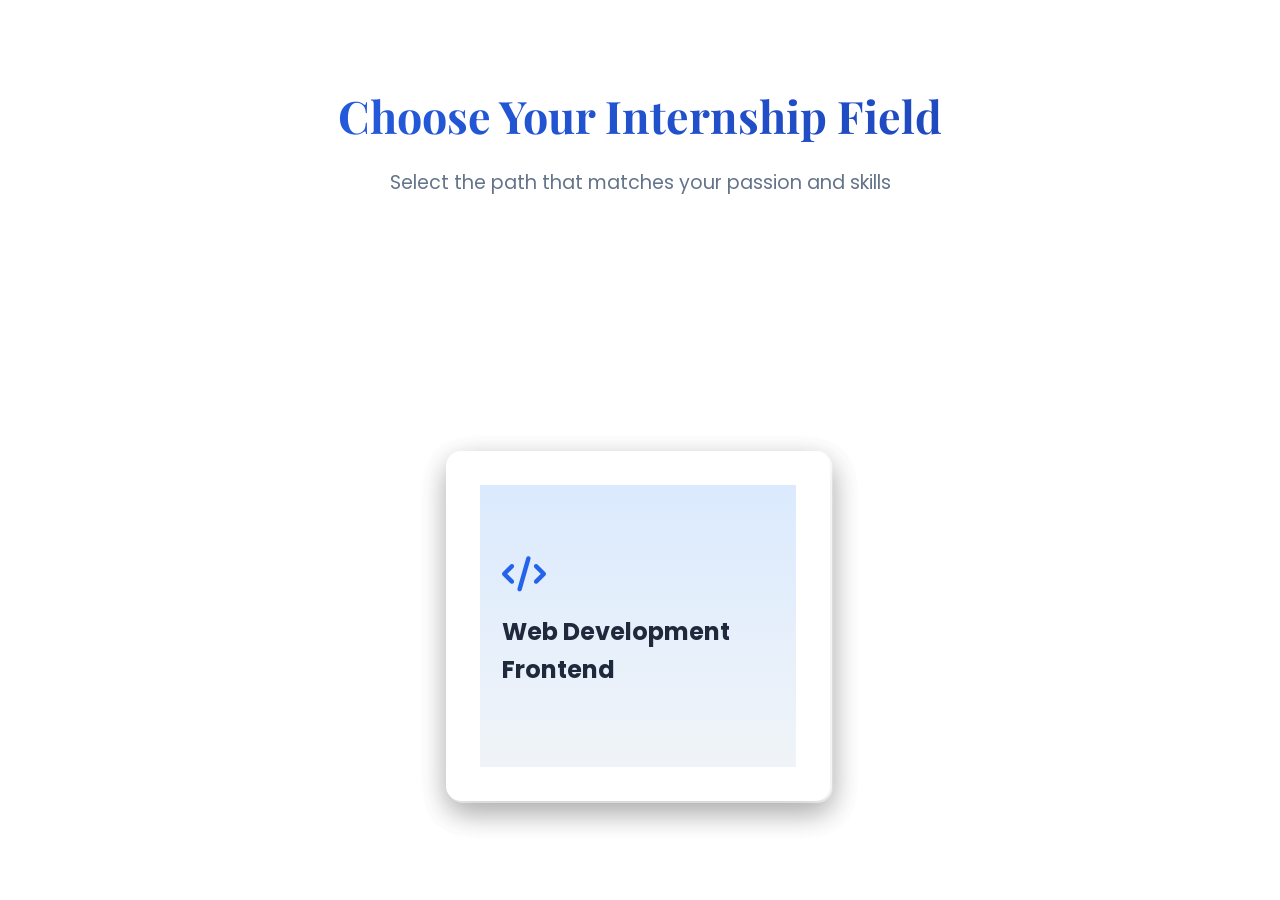
<file: index.html>
<!DOCTYPE html>
<html lang="en">
<head>
    <meta charset="UTF-8">
    <meta name="viewport" content="width=device-width, initial-scale=1.0">
    <title>Marshmallow Projects - Internship Portal</title>
    <link rel="stylesheet" href="CSS/index.css">
    <link rel="stylesheet" href="https://cdnjs.cloudflare.com/ajax/libs/font-awesome/6.4.0/css/all.min.css">
    <link href="https://fonts.googleapis.com/css2?family=Poppins:wght@300;400;500;600;700&family=Playfair+Display:wght@600;700&display=swap" rel="stylesheet">
</head>
<body>
    <!-- Internship Selection Section -->
    <section class="internships" id="internships">
        <div class="section-header">
            <h2>Choose Your Internship Field</h2>
            <p>Select the path that matches your passion and skills</p>
        </div>

        <div class="internship-grid">
            <!-- Web Development -->
            <div class="internship-card" data-field="web-development" tabindex="0" role="button" aria-pressed="false">
                <div class="card-inner">
                    <div class="card-front">
                        <div class="card-icon"><i class="fas fa-code"></i></div>
                        <h3>Web Development Frontend</h3>
                    </div>
                    <div class="card-back">
                        <p>Master frontend technologies. Build responsive, scalable web applications using modern frameworks.</p>
                        <ul class="skills-list">
                            <li><i class="fas fa-check-circle"></i> HTML5</li>
                            <li><i class="fas fa-check-circle"></i> CSS</li>
                            <li><i class="fas fa-check-circle"></i> JavaScript</li>
                        </ul>
                        <button class="explore-btn" onclick="window.location.href='Coming Soon.html'">Explore <i class="fas fa-arrow-right"></i></button>
                    </div>
                </div>
            </div>

            <!-- UI/UX & Graphic Design -->
            <div class="internship-card" data-field="ux-design" tabindex="0" role="button" aria-pressed="false">
                <div class="card-inner">
                    <div class="card-front">
                        <div class="card-icon"><i class="fas fa-pencil-ruler"></i></div>
                        <h3>UI/UX & Graphic Design</h3>
                    </div>
                    <div class="card-back">
                        <p>Create beautiful and intuitive user experiences. Learn design principles, prototyping, and user research methodologies.</p>
                        <ul class="skills-list">
                            <li><i class="fas fa-check-circle"></i> Figma & Adobe XD</li>
                            <li><i class="fas fa-check-circle"></i> User Research</li>
                            <li><i class="fas fa-check-circle"></i> Prototyping</li>
                        </ul>
                        <button class="explore-btn" onclick="window.location.href='HTML/Ux internship.html'">Explore <i class="fas fa-arrow-right"></i></button>
                    </div>
                </div>
            </div>

            <!-- Data Science -->
            <div class="internship-card" data-field="data-science" tabindex="0" role="button" aria-pressed="false">
                <div class="card-inner">
                    <div class="card-front">
                        <div class="card-icon"><i class="fas fa-chart-line"></i></div>
                        <h3>Data Science</h3>
                    </div>
                    <div class="card-back">
                        <p>Analyze data and uncover insights. Work with machine learning models, statistics, and big data technologies.</p>
                        <ul class="skills-list">
                            <li><i class="fas fa-check-circle"></i> Python & R</li>
                            <li><i class="fas fa-check-circle"></i> TensorFlow & PyTorch</li>
                            <li><i class="fas fa-check-circle"></i> Data Visualization</li>
                        </ul>
                        <button class="explore-btn" onclick="window.location.href='Coming Soon.html'">Explore <i class="fas fa-arrow-right"></i></button>
                    </div>
                </div>
            </div>
            <!-- Digital Marketing -->
            <div class="internship-card" data-field="digital-marketing" tabindex="0" role="button" aria-pressed="false">
                <div class="card-inner">
                    <div class="card-front">
                        <div class="card-icon"><i class="fas fa-bullhorn"></i></div>
                        <h3>Digital Marketing</h3>
                    </div>
                    <div class="card-back">
                        <p>Grow brands through digital channels. Master SEO, social media, content strategy, and analytics.</p>
                        <ul class="skills-list">
                            <li><i class="fas fa-check-circle"></i> SEO & SEM</li>
                            <li><i class="fas fa-check-circle"></i> Social Media Marketing</li>
                            <li><i class="fas fa-check-circle"></i> Analytics</li>
                        </ul>
                        <button class="explore-btn" onclick="window.location.href='Coming Soon.html'">Explore <i class="fas fa-arrow-right"></i></button>
                    </div>
                </div>
            </div>
        </div>
    </section>
<script src="Js/index.js"></script>
</body>
</html>
</file>
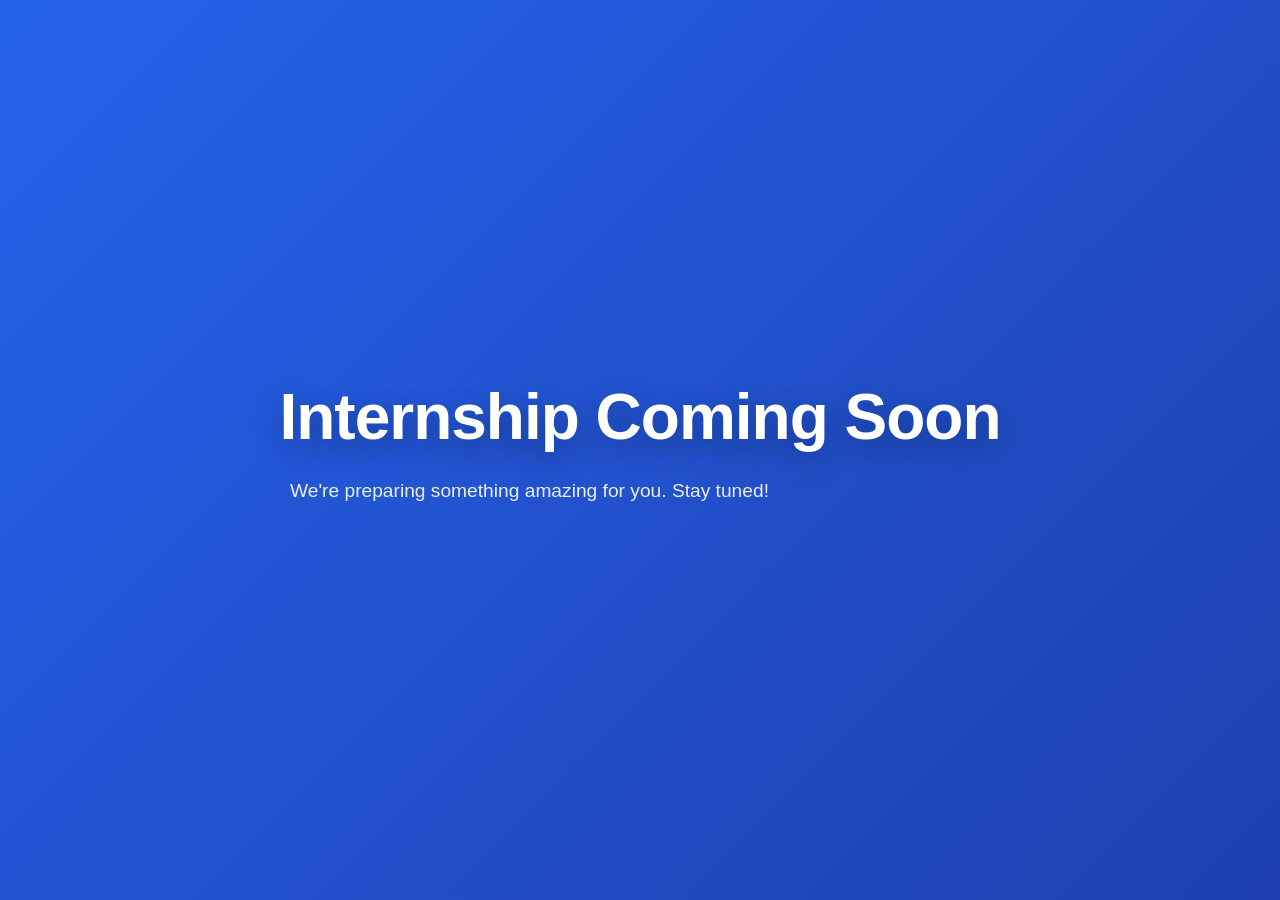
<file: Coming Soon.html>
<!DOCTYPE html>
<html lang="en">
<head>
    <meta charset="UTF-8">
    <meta name="viewport" content="width=device-width, initial-scale=1.0">
    <title>Coming Soon - Marshmallow Projects</title>
</head>
<body style="margin: 0; padding: 0; min-height: 100vh; display: flex; align-items: center; justify-content: center; background: linear-gradient(135deg, #2563EB 0%, #1E40AF 100%); font-family: 'Poppins', -apple-system, BlinkMacSystemFont, 'Segoe UI', sans-serif;">
    <div style="text-align: center; padding: 2rem;">
        <h1 style="font-size: 4rem; font-weight: 700; color: white; margin: 0; text-shadow: 0 10px 30px rgba(0, 0, 0, 0.3); letter-spacing: -1px; line-height: 1.2;">
            Internship Coming Soon
        </h1>
        <p style="font-size: 1.2rem; color: rgba(255, 255, 255, 0.9); margin-top: 1.5rem; max-width: 500px;">
            We're preparing something amazing for you. Stay tuned!
        </p>
    </div>
</body>
</html>
</file>
<file: CSS/index.css>
/* ========================================
   GLOBAL STYLES
   ======================================== */
* {
    margin: 0;
    padding: 0;
    box-sizing: border-box;
}

:root {
    --primary-color: #2563EB;
    --secondary-color: #1E40AF;
    --accent-color: #3B82F6;
    --light-bg: #F0F4F8;
    --dark-bg: #1a1a2e;
    --text-dark: #1E293B;
    --text-light: #64748B;
    --white: #ffffff;
    --shadow: 0 10px 30px rgba(0, 0, 0, 0.1);
    --shadow-lg: 0 20px 50px rgba(0, 0, 0, 0.15);
    --blue-light: #DBEAFE;
    --blue-dark: #0C4A6E;
}

body {
    font-family: 'Poppins', sans-serif;
    line-height: 1.6;
    color: var(--text-dark);
    background-color: var(--white);
    overflow-x: hidden;
    opacity: 0;
}

/* ========================================
   NAVIGATION BAR
   ======================================== */
.navbar {
    position: fixed;
    top: 0;
    width: 100%;
    background: rgba(255, 255, 255, 0.95);
    backdrop-filter: blur(10px);
    padding: 1rem 0;
    z-index: 100;
    box-shadow: 0 2px 10px rgba(0, 0, 0, 0.05);
    transition: all 0.3s ease;
}

.nav-container {
    max-width: 1200px;
    margin: 0 auto;
    padding: 0 2rem;
    display: flex;
    justify-content: space-between;
    align-items: center;
}

.logo {
    display: flex;
    align-items: center;
    gap: 0.5rem;
    font-size: 1.5rem;
    font-weight: 700;
    background: linear-gradient(135deg, var(--primary-color), var(--secondary-color));
    -webkit-background-clip: text;
    -webkit-text-fill-color: transparent;
    background-clip: text;
}

.logo-img {
    width: 40px;
    height: 40px;
    border-radius: 50%;
    object-fit: cover;
    animation: logoLoadAnimation 0.8s cubic-bezier(0.34, 1.56, 0.64, 1) forwards;
    opacity: 0;
    transform: scale(0);
}

@keyframes logoLoadAnimation {
    0% {
        opacity: 0;
        transform: scale(0) rotate(-180deg);
    }
    50% {
        transform: scale(1.1) rotate(10deg);
    }
    100% {
        opacity: 1;
        transform: scale(1) rotate(0deg);
    }
}

.brand-name {
    display: none;
}

.nav-links {
    display: flex;
    list-style: none;
    gap: 2rem;
}

.nav-link {
    text-decoration: none;
    color: var(--text-dark);
    font-weight: 500;
    transition: all 0.3s ease;
    position: relative;
}

.nav-link::after {
    content: '';
    position: absolute;
    bottom: -5px;
    left: 0;
    width: 0;
    height: 2px;
    background: linear-gradient(90deg, var(--primary-color), var(--secondary-color));
    transition: width 0.3s ease;
}

.nav-link:hover::after,
.nav-link.active::after {
    width: 100%;
}

.hamburger {
    display: none;
    flex-direction: column;
    cursor: pointer;
    gap: 0.5rem;
}

.hamburger span {
    width: 25px;
    height: 3px;
    background-color: var(--text-dark);
    border-radius: 2px;
    transition: all 0.3s ease;
}

/* ========================================
   HERO SECTION
   ======================================== */
.hero {
    min-height: 100vh;
    display: flex;
    align-items: center;
    justify-content: space-between;
    padding: 6rem 2rem 2rem;
    background: linear-gradient(135deg, #2563EB 0%, #1E40AF 100%);
    position: relative;
    overflow: hidden;
    margin-top: 60px;
}

.hero-content {
    flex: 1;
    z-index: 2;
    color: var(--white);
    animation: slideInLeft 0.8s ease;
}

.hero-title {
    font-family: 'Playfair Display', serif;
    font-size: 4rem;
    font-weight: 700;
    margin-bottom: 1rem;
    line-height: 1.2;
}

.hero-subtitle {
    font-size: 1.5rem;
    margin-bottom: 1rem;
    opacity: 0.95;
}

.hero-description {
    font-size: 1.1rem;
    margin-bottom: 2rem;
    opacity: 0.9;
    max-width: 500px;
}

.cta-button {
    background: linear-gradient(135deg, var(--primary-color), var(--secondary-color));
    color: var(--white);
    border: none;
    padding: 1rem 2rem;
    font-size: 1rem;
    border-radius: 50px;
    cursor: pointer;
    transition: all 0.3s ease;
    box-shadow: var(--shadow-lg);
    display: inline-flex;
    align-items: center;
    gap: 0.5rem;
    font-weight: 600;
}

.cta-button:hover {
    transform: translateY(-3px);
    box-shadow: 0 25px 50px rgba(0, 0, 0, 0.2);
}

.hero-animation {
    flex: 1;
    position: relative;
    height: 500px;
}

.floating-shape {
    position: absolute;
    border-radius: 50%;
    opacity: 0.1;
    animation: float 6s ease-in-out infinite;
}

.shape-1 {
    width: 300px;
    height: 300px;
    background: var(--white);
    top: 50px;
    right: 50px;
    animation-delay: 0s;
}

.shape-2 {
    width: 200px;
    height: 200px;
    background: var(--accent-color);
    bottom: 100px;
    right: 150px;
    animation-delay: 2s;
}

.shape-3 {
    width: 150px;
    height: 150px;
    background: var(--primary-color);
    top: 200px;
    right: 300px;
    animation-delay: 4s;
}

@keyframes float {
    0%, 100% {
        transform: translateY(0px);
    }
    50% {
        transform: translateY(30px);
    }
}

/* ========================================
   WELCOME SECTION
   ======================================== */
.welcome {
    padding: 4rem 2rem;
    background: linear-gradient(135deg, var(--light-bg), #f0e6ff);
    text-align: center;
}

.welcome-content {
    max-width: 800px;
    margin: 0 auto;
}

.welcome-content h2 {
    font-size: 2.5rem;
    margin-bottom: 1.5rem;
    color: var(--text-dark);
}

.welcome-content p {
    font-size: 1.1rem;
    color: var(--text-light);
    line-height: 1.8;
}

/* ========================================
   INTERNSHIP CARDS SECTION
   ======================================== */
.internships {
    padding: 5rem 2rem;
    background-color: var(--white);
}

.section-header {
    text-align: center;
    margin-bottom: 4rem;
}

.section-header h2 {
    font-family: 'Playfair Display', serif;
    font-size: 2.8rem;
    margin-bottom: 1rem;
    background: linear-gradient(135deg, var(--primary-color), var(--secondary-color));
    -webkit-background-clip: text;
    -webkit-text-fill-color: transparent;
    background-clip: text;
}

.section-header p {
    font-size: 1.2rem;
    color: var(--text-light);
}

.internship-grid {
    display: grid;
    grid-template-columns: repeat(auto-fit, minmax(320px, 1fr));
    gap: 2rem;
    max-width: 1400px;
    margin: 0 auto;
    perspective: 1200px;
    position: relative;
}

.internship-card {
    background: var(--white);
    border-radius: 15px;
    padding: 2rem;
    box-shadow: var(--shadow);
    transition: all 0.4s cubic-bezier(0.25, 0.46, 0.45, 0.94);
    border: 2px solid transparent;
    cursor: pointer;
    position: relative;
    overflow: hidden;
    animation: cardShuffleIn 0.7s cubic-bezier(0.34, 1.56, 0.64, 1) forwards;
    transform-origin: center;
    opacity: 0;
    display: flex;
    flex-direction: column;
    height: 100%;
    min-height: 350px;
}

.internship-card:not(.ready) {
    cursor: not-allowed;
}

.internship-card:nth-child(1) {
    animation-delay: 0.1s;
}

.internship-card:nth-child(2) {
    animation-delay: 0.2s;
}

.internship-card:nth-child(3) {
    animation-delay: 0.3s;
}

.internship-card:nth-child(4) {
    animation-delay: 0.4s;
}

.internship-card:nth-child(5) {
    animation-delay: 0.5s;
}

.internship-card:nth-child(6) {
    animation-delay: 0.6s;
}

@keyframes cardShuffleIn {
    0% {
        opacity: 0;
        transform: translateY(60px) rotateX(80deg) scale(0.8);
    }
    60% {
        opacity: 0.9;
        transform: translateY(-10px) rotateX(15deg) scale(1.02);
    }
    100% {
        opacity: 1;
        transform: translateY(0) rotateX(0deg) scale(1);
    }
}

/* Card flip front/back */
.card-inner {
    width: 100%;
    height: 100%;
    display: flex;
    flex-direction: column;
    position: relative;
    transform-style: preserve-3d;
    transition: transform 0.7s cubic-bezier(0.645, 0.045, 0.355, 1);
}

.card-front,
.card-back {
    position: absolute;
    inset: 0;
    backface-visibility: hidden;
    -webkit-backface-visibility: hidden;
    display: flex;
    flex-direction: column;
    justify-content: center;
    align-items: flex-start;
    overflow-y: auto;
    padding: 1.4rem;
}

.card-front {
    background: linear-gradient(180deg, var(--blue-light), var(--light-bg));
    color: var(--text-dark);
}

.card-front .card-icon {
    color: var(--primary-color);
    font-size: 2.2rem;
    margin-bottom: 0.6rem;
}

.card-front h3 {
    margin: 0;
    font-size: 1.25rem;
}

.card-back {
    background: var(--white);
    justify-content: flex-start;
    padding-top: 1.6rem;
    transform: rotateY(180deg);
    color: var(--text-dark);
}

/* flip on hover (desktop) - only when cards are ready */
.internship-card.ready:hover .card-inner {
    transform: rotateY(180deg);
}

/* flipped state (click/tap) */
.internship-card.flipped .card-inner {
    transform: rotateY(180deg);
}

/* make explore button inside back more prominent */
.card-back .explore-btn {
    margin-top: auto;
    width: 100%;
}

.card-back p {
    margin: 0 0 1rem 0;
    font-size: 0.95rem;
    line-height: 1.5;
}

.card-back .skills-list {
    margin-bottom: 1rem;
}

.internship-card::before {
    content: '';
    position: absolute;
    top: -2px;
    left: -2px;
    right: -2px;
    bottom: -2px;
    background: linear-gradient(135deg, var(--primary-color), var(--secondary-color), var(--accent-color));
    z-index: -1;
    border-radius: 15px;
    opacity: 0;
    transition: opacity 0.3s ease;
}

.internship-card.ready:hover::before {
    opacity: 0.1;
}

.internship-card.ready:hover {
    transform: translateY(-8px);
    box-shadow: 0 15px 40px rgba(0, 0, 0, 0.12);
    border-color: var(--primary-color);
}

.card-icon {
    font-size: 3rem;
    color: var(--primary-color);
    margin-bottom: 1rem;
    animation: bounceIn 0.6s ease;
}

.internship-card h3 {
    font-size: 1.5rem;
    margin-bottom: 1rem;
    color: var(--text-dark);
}

.internship-card p {
    color: var(--text-light);
    margin-bottom: 1.5rem;
    line-height: 1.7;
}

.skills-list {
    list-style: none;
    margin-bottom: 1.5rem;
}

.skills-list li {
    padding: 0.5rem 0;
    color: var(--text-light);
    display: flex;
    align-items: center;
    gap: 0.5rem;
}

.skills-list i {
    color: var(--accent-color);
    font-size: 0.8rem;
}

.explore-btn {
    width: 100%;
    padding: 0.8rem;
    background: linear-gradient(135deg, var(--primary-color), var(--secondary-color));
    color: var(--white);
    border: none;
    border-radius: 8px;
    font-weight: 600;
    cursor: pointer;
    transition: all 0.3s ease;
    display: flex;
    align-items: center;
    justify-content: center;
    gap: 0.5rem;
}

.explore-btn:hover {
    transform: translateX(5px);
    box-shadow: 0 10px 25px rgba(255, 107, 157, 0.4);
}

/* ========================================
   WHY CHOOSE US SECTION
   ======================================== */
.why-us {
    padding: 5rem 2rem;
    background: linear-gradient(135deg, #f5f7fa 0%, #c3cfe2 100%);
    text-align: center;
}

.why-us h2 {
    font-family: 'Playfair Display', serif;
    font-size: 2.8rem;
    margin-bottom: 3rem;
    color: var(--text-dark);
}

.benefits-grid {
    display: grid;
    grid-template-columns: repeat(auto-fit, minmax(250px, 1fr));
    gap: 2rem;
    max-width: 1200px;
    margin: 0 auto;
}

.benefit-card {
    background: var(--white);
    padding: 2rem;
    border-radius: 12px;
    box-shadow: var(--shadow);
    transition: all 0.3s ease;
}

.benefit-card:hover {
    transform: translateY(-5px);
    box-shadow: var(--shadow-lg);
}

.benefit-icon {
    font-size: 2.5rem;
    color: var(--primary-color);
    margin-bottom: 1rem;
}

.benefit-card h3 {
    font-size: 1.3rem;
    margin-bottom: 0.5rem;
    color: var(--text-dark);
}

.benefit-card p {
    color: var(--text-light);
}

/* ========================================
   STATS SECTION
   ======================================== */
.stats {
    display: grid;
    grid-template-columns: repeat(auto-fit, minmax(200px, 1fr));
    gap: 2rem;
    padding: 4rem 2rem;
    background: linear-gradient(135deg, #2563EB, #1E40AF);
    color: var(--white);
    text-align: center;
    max-width: 1200px;
    margin: 0 auto;
}

.stat-item {
    padding: 2rem;
}

.stat-number {
    font-size: 3rem;
    font-weight: 700;
    margin-bottom: 0.5rem;
}

.stat-item p {
    font-size: 1.1rem;
    opacity: 0.95;
}

/* ========================================
   CONTACT SECTION
   ======================================== */
.contact {
    padding: 5rem 2rem;
    background: linear-gradient(135deg, var(--light-bg), var(--white));
    text-align: center;
}

.contact h2 {
    font-family: 'Playfair Display', serif;
    font-size: 2.5rem;
    margin-bottom: 1rem;
    color: var(--text-dark);
}

.contact > p {
    font-size: 1.1rem;
    color: var(--text-light);
    margin-bottom: 2rem;
}

.contact-buttons {
    display: flex;
    gap: 2rem;
    justify-content: center;
    flex-wrap: wrap;
}

.contact-btn {
    padding: 1rem 2rem;
    border-radius: 50px;
    text-decoration: none;
    font-weight: 600;
    transition: all 0.3s ease;
    display: inline-flex;
    align-items: center;
    gap: 0.5rem;
    box-shadow: var(--shadow);
}

.email-btn {
    background: linear-gradient(135deg, var(--primary-color), var(--secondary-color));
    color: var(--white);
}

.discord-btn {
    background: #5865F2;
    color: var(--white);
}

.contact-btn:hover {
    transform: translateY(-3px);
    box-shadow: var(--shadow-lg);
}

/* ========================================
   ANIMATIONS
   ======================================== */
@keyframes slideInLeft {
    from {
        opacity: 0;
        transform: translateX(-30px);
    }
    to {
        opacity: 1;
        transform: translateX(0);
    }
}

@keyframes slideUp {
    from {
        opacity: 0;
        transform: translateY(40px);
    }
    to {
        opacity: 1;
        transform: translateY(0);
    }
}

@keyframes fadeIn {
    from {
        opacity: 0;
    }
    to {
        opacity: 1;
    }
}

@keyframes bounceIn {
    0% {
        opacity: 0;
        transform: scale(0.5);
    }
    65% {
        opacity: 1;
        transform: scale(1.05);
    }
    100% {
        opacity: 1;
        transform: scale(1);
    }
}

/* ========================================
   RESPONSIVE DESIGN
   ======================================== */
@media (max-width: 768px) {
    .brand-name {
        display: inline;
    }

    .nav-links {
        display: none;
    }

    .hamburger {
        display: flex;
    }

    .hero {
        flex-direction: column;
        text-align: center;
        padding: 6rem 1rem 2rem;
    }

    .hero-title {
        font-size: 2.5rem;
    }

    .hero-subtitle {
        font-size: 1.2rem;
    }

    .hero-animation {
        display: none;
    }

    .section-header h2 {
        font-size: 2rem;
    }

    .internship-grid {
        grid-template-columns: 1fr;
    }

    .stats {
        grid-template-columns: 1fr 1fr;
    }

    .contact-buttons {
        flex-direction: column;
    }

    .contact-btn {
        width: 100%;
        justify-content: center;
    }

    .welcome-content h2 {
        font-size: 1.8rem;
    }

    .why-us h2 {
        font-size: 2rem;
    }
}

@media (max-width: 480px) {
    .hero-title {
        font-size: 2rem;
    }

    .hero-subtitle {
        font-size: 1rem;
    }

    .section-header h2 {
        font-size: 1.5rem;
    }

    .internship-card {
        padding: 1.5rem;
    }

    .stats {
        grid-template-columns: 1fr;
    }

    .stat-number {
        font-size: 2rem;
    }

    .nav-container {
        padding: 0 1rem;
    }
}
</file>
